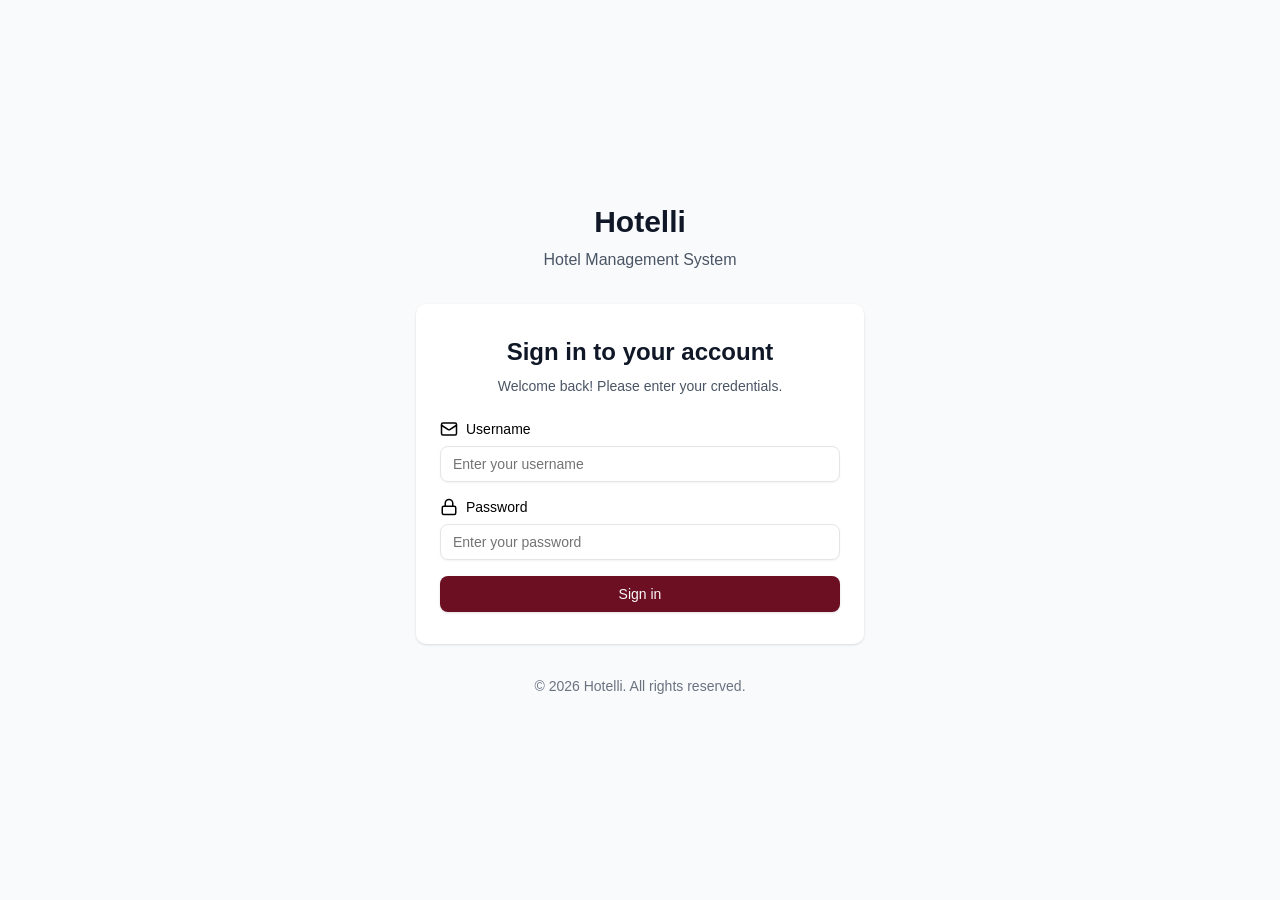
<file: index.html>
<!doctype html>
<html lang="en">
  <head>
    <meta charset="UTF-8" />
    <link rel="icon" type="image/svg+xml" href="./assets/7-oBs7x2Jv.png" />
    <meta name="viewport" content="width=device-width, initial-scale=1.0" />
    <title>Hotelli - Hotel Management System</title>
    <script type="module" crossorigin src="./assets/main-DlEAe4kI.js"></script>
    <link rel="stylesheet" crossorigin href="./assets/main-YXp0L600.css">
  </head>
  <body>
    <div id="root"></div>
  </body>
</html>
</file>
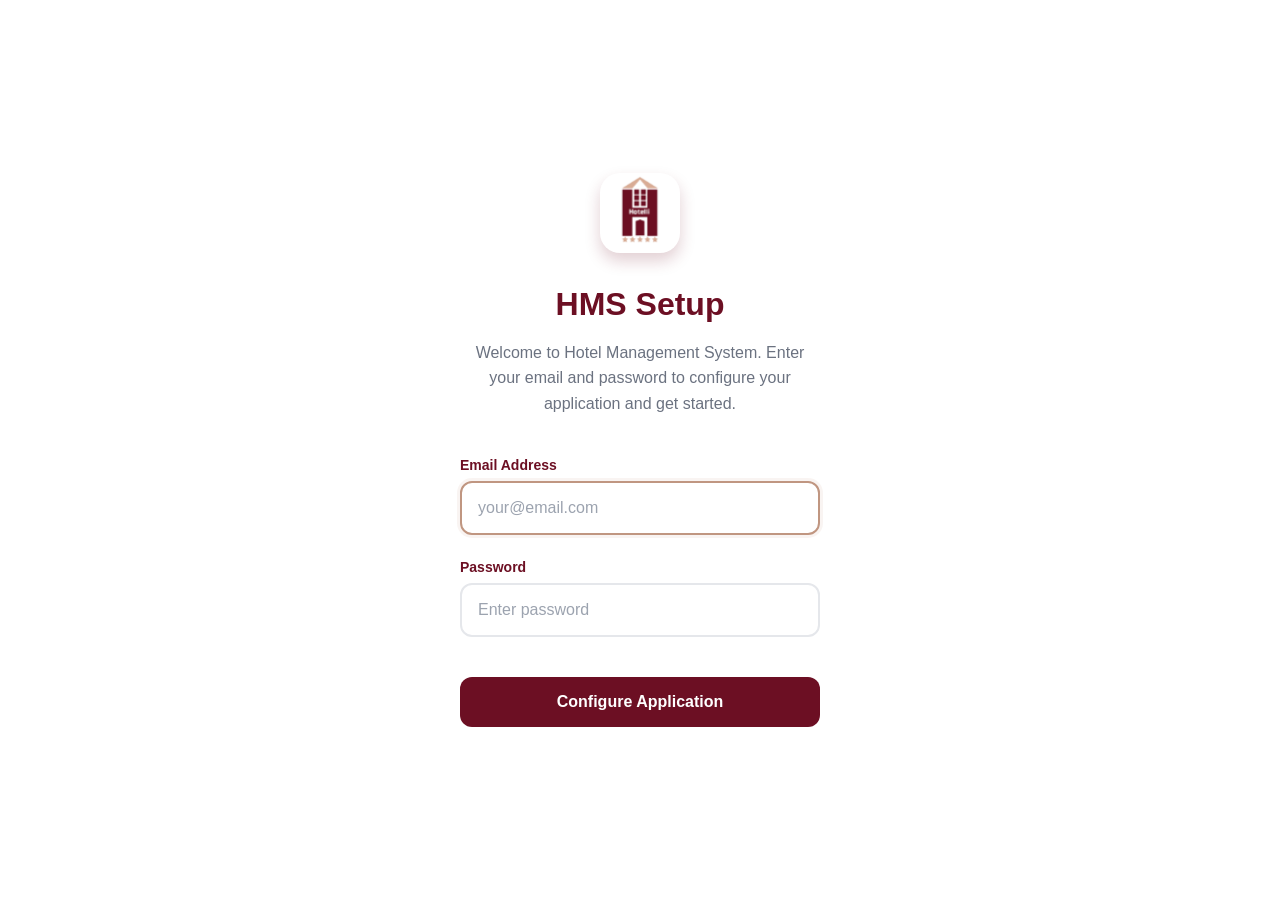
<file: setup.html>
<!DOCTYPE html>
<html lang="en">

<head>
    <meta charset="UTF-8" />
    <meta name="viewport" content="width=device-width, initial-scale=1.0" />
    <title>HMS Setup</title>
    <style>
        :root {
            --color-hms-primary: #6C0F23;
            --color-hms-secondary: #1E130B;
            --color-hms-accent: #C09681;
            --color-hms-accent-35: #D9AC9659;
            --color-hms-background: #FFF7E9;
        }

        * {
            box-sizing: border-box;
        }

        body {
            margin: 0;
            font-family: -apple-system, BlinkMacSystemFont, 'Segoe UI', 'Roboto', sans-serif;
            min-height: 100vh;
            display: flex;
            align-items: center;
            justify-content: center;
            padding: 20px;
        }

        .icon-container {
            width: 80px;
            height: 80px;
            background: white;
            border-radius: 20px;
            display: flex;
            align-items: center;
            justify-content: center;
            margin: 0 auto 32px;
            box-shadow: 0 8px 16px rgba(108, 15, 35, 0.2);
        }

        .icon {
            font-size: 2.5rem;
            color: white;
        }

        h1 {
            margin-bottom: 12px;
            font-size: 2rem;
            font-weight: 700;
            color: var(--color-hms-primary);
            line-height: 1.2;
            display: flex;
            align-items: center;
            justify-content: center;
        }

        .subtitle {
            margin-bottom: 40px;
            color: #6b7280;
            font-size: 1rem;
            line-height: 1.6;
            max-width: 360px;
            display: flex;
            align-items: center;
            justify-content: center;
            text-align: center;
        }

        .form-group {
            margin-bottom: 24px;
            text-align: left;
        }

        label {
            display: block;
            margin-bottom: 8px;
            font-weight: 600;
            color: var(--color-hms-primary);
            font-size: 0.875rem;
        }

        input[type="email"],
        input[type="password"] {
            width: 100%;
            padding: 16px;
            font-size: 16px;
            border: 2px solid #e5e7eb;
            background: white;
            color: #1f2937;
            border-radius: 12px;
            outline: none;
            transition: all 0.3s ease;
        }

        input[type="email"]:focus,
        input[type="password"]:focus {
            border-color: var(--color-hms-accent);
            box-shadow: 0 0 0 3px rgba(192, 150, 129, 0.1);
        }

        input[type="email"]::placeholder,
        input[type="password"]::placeholder {
            color: #9ca3af;
        }

        button {
            width: 100%;
            padding: 16px 24px;
            font-size: 16px;
            font-weight: 600;
            background: var(--color-hms-primary);
            color: white;
            border: none;
            border-radius: 12px;
            cursor: pointer;
            transition: all 0.3s ease;
            margin-top: 16px;
            position: relative;
            overflow: hidden;
        }

        button:hover:not(:disabled) {
            background-color: color-mix(in srgb, var(--color-hms-primary) 85%, white);
        }

        .spinner {
            display: none;
            width: 20px;
            height: 20px;
            border: 2px solid rgba(255, 255, 255, 0.3);
            border-top: 2px solid white;
            border-radius: 50%;
            animation: spin 1s linear infinite;
            margin: 0 auto 16px;
        }

        @keyframes spin {
            0% {
                transform: rotate(0deg);
            }

            100% {
                transform: rotate(360deg);
            }
        }

        .error {
            color: #dc2626;
            margin-top: 16px;
            font-size: 14px;
            display: none;
            padding: 12px 16px;
            background: #fef2f2;
            border-radius: 8px;
            border: 1px solid #fecaca;
            text-align: left;
        }

        .features {
            margin-top: 32px;
            padding-top: 32px;
            border-top: 1px solid #e5e7eb;
        }

        .features h3 {
            font-size: 1.125rem;
            font-weight: 600;
            color: var(--color-hms-primary);
            margin-bottom: 16px;
        }

        .feature-list {
            display: grid;
            gap: 12px;
            text-align: left;
        }

        .feature-item {
            display: flex;
            align-items: center;
            gap: 12px;
            color: #6b7280;
            font-size: 0.875rem;
        }

        .feature-icon {
            width: 20px;
            height: 20px;
            background: var(--color-hms-accent-35);
            border-radius: 50%;
            display: flex;
            align-items: center;
            justify-content: center;
            flex-shrink: 0;
        }

        @media (max-width: 640px) {
            .setup-container {
                padding: 32px 24px;
                margin: 16px;
            }

            h1 {
                font-size: 1.75rem;
            }
        }
    </style>
</head>

<body>
    <div>
        <div class="icon-container">
            <div class="icon">
                <img src="./assets/LogoCollapsed-CM9T63Ol.svg" alt="🏨" width="90" height="90" />
            </div>
        </div>

        <h1>HMS Setup</h1>
        <p class="subtitle">Welcome to Hotel Management System. Enter your email and password to configure your
            application
            and get started.</p>

        <form id="setupForm">
            <div class="form-group">
                <label for="email">Email Address</label>
                <input type="email" id="email" name="email" placeholder="your@email.com" required
                    autocomplete="email" />
            </div>

            <div class="form-group">
                <label for="password">Password</label>
                <input type="password" id="password" name="password" placeholder="Enter password" required
                    autocomplete="current-password" />
            </div>

            <div class="spinner" id="spinner"></div>

            <button type="submit" id="submitBtn">
                Configure Application
            </button>

            <div class="error" id="errorMessage"></div>
        </form>
    </div>

    <script>
        const form = document.getElementById('setupForm');
        const emailInput = document.getElementById('email');
        const passwordInput = document.getElementById('password');
        const submitBtn = document.getElementById('submitBtn');
        const spinner = document.getElementById('spinner');
        const errorMessage = document.getElementById('errorMessage');

        // Auto-focus email input
        emailInput.focus();

        function showError(message) {
            errorMessage.textContent = message;
            errorMessage.style.display = 'block';
        }

        function hideError() {
            errorMessage.style.display = 'none';
        }

        function setLoading(loading) {
            if (loading) {
                submitBtn.disabled = true;
                submitBtn.textContent = 'Configuring...';
                spinner.style.display = 'block';
            } else {
                submitBtn.disabled = false;
                submitBtn.textContent = 'Configure Application';
                spinner.style.display = 'none';
            }
        }

        form.addEventListener('submit', async (e) => {
            e.preventDefault();
            hideError();

            const email = emailInput.value.trim();
            const password = passwordInput.value;

            if (!email) {
                showError('Please enter a valid email address.');
                return;
            }
            if (!password) {
                showError('Please enter a password.');
                return;
            }

            setLoading(true);

            try {
                // Call main process to handle setup and saving config
                // NOTE: preload exposes window.ipcRenderer.invoke for 'setup-submitted'
                const result = await window.ipcRenderer.invoke('setup-submitted', { email, password });

                if (result && result.success) {
                    // Main process will load the main app (index.html).
                    // Optionally show a short success state while that happens.
                    submitBtn.textContent = 'Configured. Opening app...';
                    // Do nothing else. Main process will replace the window content.
                } else {
                    throw new Error(result?.error || 'Setup failed. Please try again.');
                }
            } catch (err) {
                console.error('Setup error:', err);
                showError(err?.message || String(err));
                setLoading(false);
            }
        });

        // Handle Enter key on password as well
        [emailInput, passwordInput].forEach((el) => {
            el.addEventListener('keypress', (e) => {
                if (e.key === 'Enter') {
                    form.requestSubmit();
                }
            });
        });
    </script>
</body>

</html>
</file>
